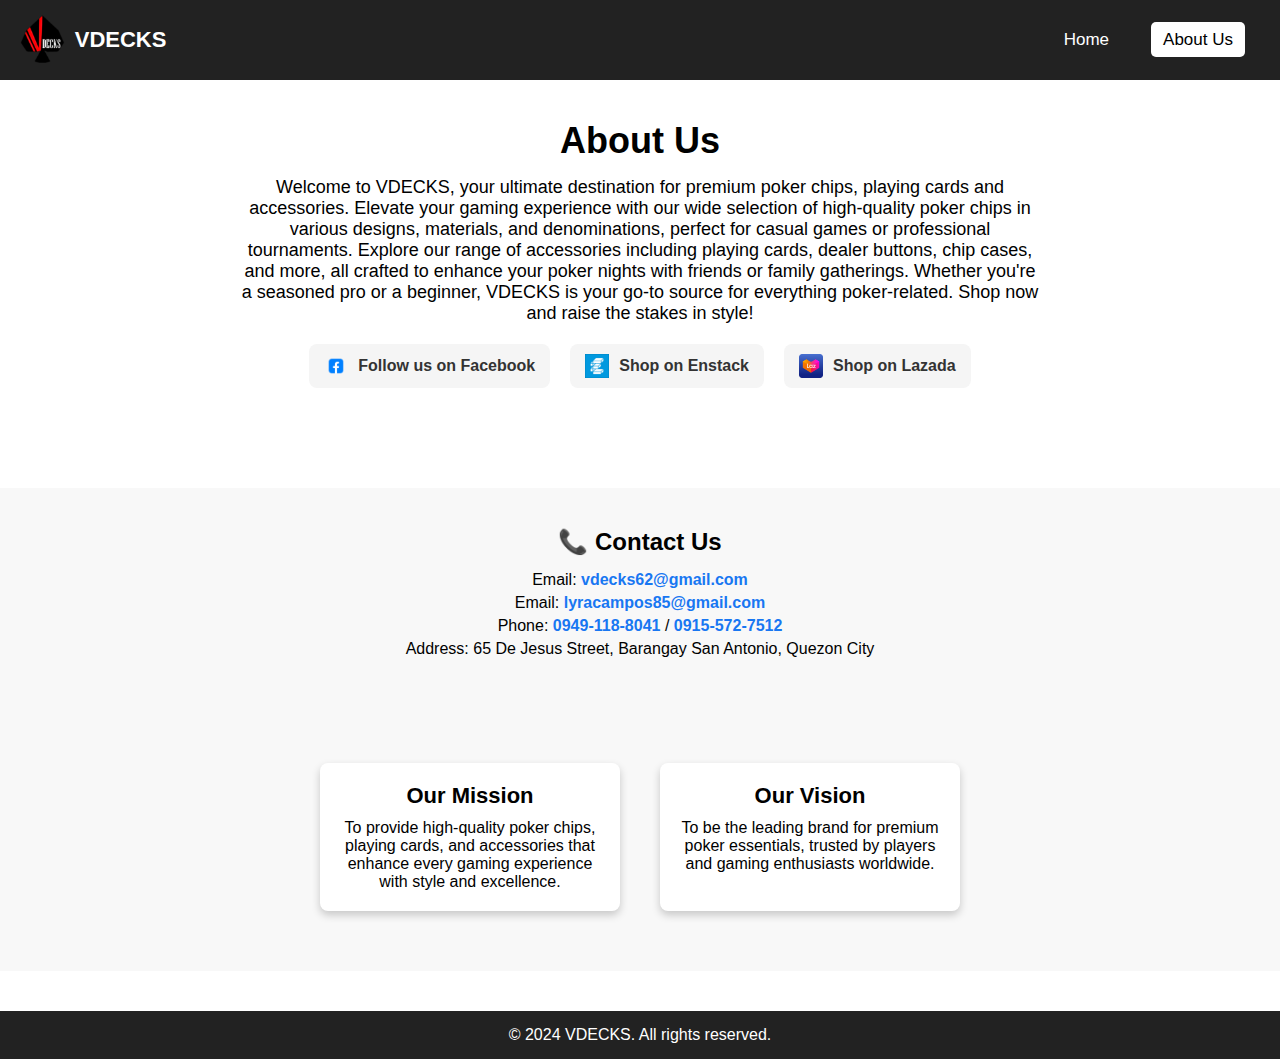
<file: about.html>
<!DOCTYPE html>
<html lang="en">
<head>
    <meta charset="UTF-8">
    <meta name="viewport" content="width=device-width, initial-scale=1.0">
    <title>About Us</title>
    <link rel="stylesheet" href="about.css">
</head>
<body>

    <!-- ========== HEADER ========== -->
    <header>
    <div class="header-container">
        <!-- Logo Section -->
        <div class="logo">
            <img src="logo 1.PNG" alt="Company Logo">
            <span>VDECKS</span>

            <!-- 🔒 Hidden Admin Login -->
            <a href="admin-login.html" class="admin-login" id="admin-login">Admin</a>
        </div>

        <!-- Navigation -->
        <nav>
            <ul>
                <li><a href="index.html">Home</a></li>
                <li><a href="about.html" class="active">About Us</a></li>
            </ul>
        </nav>
    </div>
</header>


    <!-- ========== ABOUT US SECTION ========== -->
    <section class="about-section">
        <div class="about-container">
            <h1>About Us</h1>
            <p>Welcome to VDECKS, your ultimate destination for premium poker chips, playing cards and accessories. Elevate your gaming experience with our wide selection of high-quality poker chips in various designs, materials, and denominations, perfect for casual games or professional tournaments. Explore our range of accessories including playing cards, dealer buttons, chip cases, and more, all crafted to enhance your poker nights with friends or family gatherings. Whether you're a seasoned pro or a beginner, VDECKS is your go-to source for everything poker-related. Shop now and raise the stakes in style!</p>

            <!-- Social Media & Enstack Links -->
            <div class="social-links">
                <!-- Facebook Link -->
                <a href="https://www.facebook.com/thevdecks" target="_blank" class="social-button">
                    <img src="facebook-logo-facebook-icon-transparent-free-png.webp" alt="Facebook Logo">
                    Follow us on Facebook
                </a>

                <!-- Enstack Link -->
                <a href="https://enstack.ph/vdecks" target="_blank" class="social-button">
                    <img src="Screenshot 2025-03-24 003951.png" alt="Enstack Logo">
                    Shop on Enstack
                </a>
             <a href="https://www.lazada.com.ph/vdecks/?q=All-Products&from=wangpu&langFlag=en&pageTypeId=2" target="_blank" class="social-button">
                    <img src="1701498708lazada-png-logo.png" alt="Lazada Logo">
                    Shop on Lazada
                </a>
            </div>
        </div>
    </section>

	
	    <!-- ========== CONTACT INFORMATION ========== -->
    <section class="contact-info">
        <h2>📞 Contact Us</h2>
        <p>Email: <a href="mailto:vdecks62@gmail.com">vdecks62@gmail.com</a></p>
        <p>Email: <a href="mailto:lyracampos85@gmail.com">lyracampos85@gmail.com</a></p>
        <p>Phone: <a href="tel:09491188041">0949-118-8041</a> / <a href="tel:09155727512">0915-572-7512</a></p>
        <p>Address: 65 De Jesus Street, Barangay San Antonio, Quezon City</p>
    </section>
    <!-- ========== MISSION & VISION ========== -->
    <section class="mission-vision">
        <div class="container">
            <div class="box">
                <h2>Our Mission</h2>
                <p>To provide high-quality poker chips, playing cards, and accessories that enhance every gaming experience with style and excellence.</p>
            </div>
            <div class="box">
                <h2>Our Vision</h2>
                <p>To be the leading brand for premium poker essentials, trusted by players and gaming enthusiasts worldwide.</p>
            </div>
        </div>
    </section>

   <!-- ========== FOOTER ========== -->
    <footer>
        <p>&copy; 2024 VDECKS. All rights reserved.</p>
    </footer>

 <script>
    document.getElementById("admin-login").style.display = "none";

    let typedKeys = "";
    document.addEventListener("keydown", function(event) {
        typedKeys += event.key;
        if (typedKeys.length > 10) {
            typedKeys = typedKeys.slice(-10);
        }

        if (typedKeys.includes("admin1019")) {
            document.getElementById("admin-login").style.display = "inline";
        }
    });
</script>


</body>
</html>
</file>
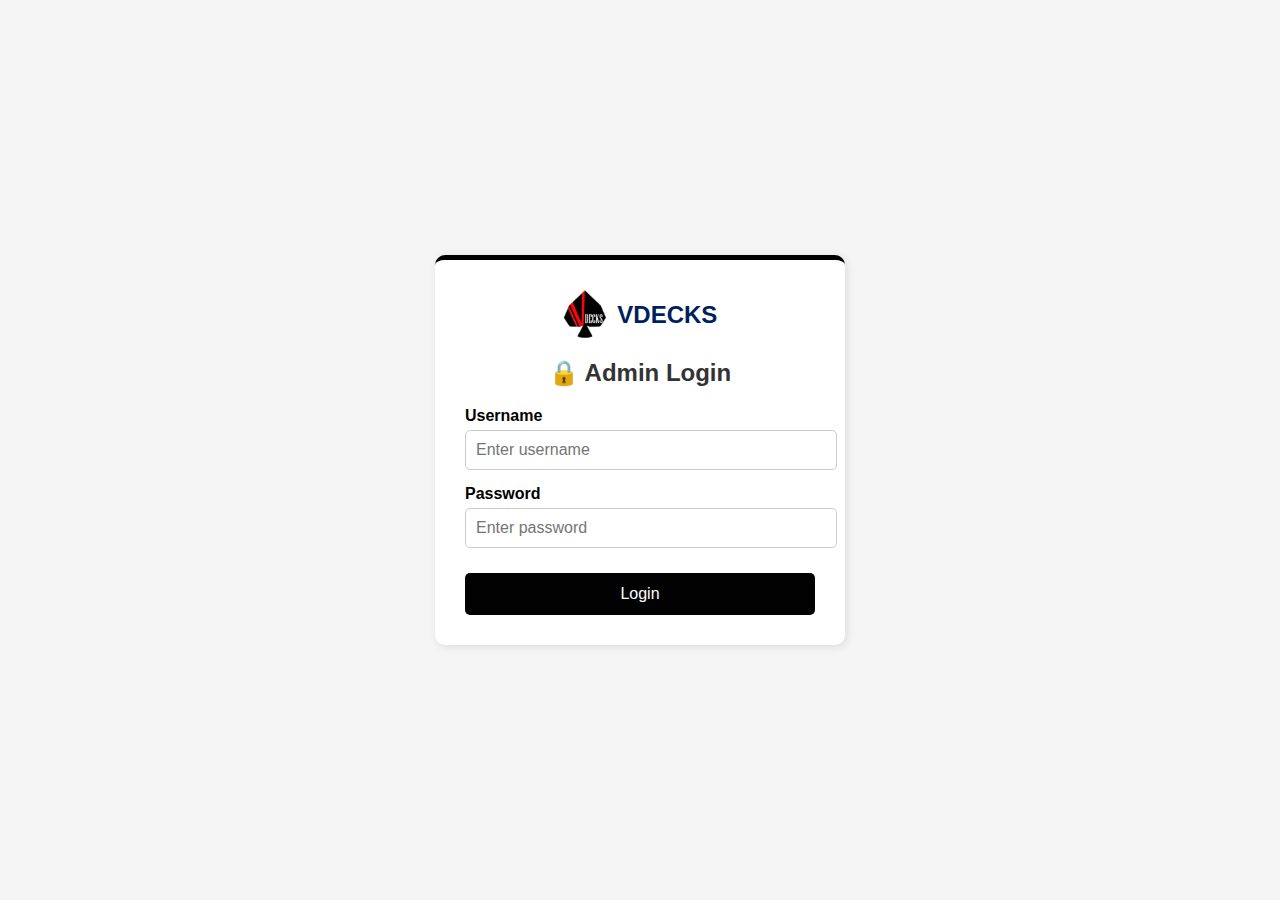
<file: admin-login.html>
<!DOCTYPE html>
<html lang="en">
<head>
    <meta charset="UTF-8">
    <meta name="viewport" content="width=device-width, initial-scale=1.0">
    <title>Admin Login</title>
    <link rel="stylesheet" href="admin-login.css">
</head>
<body>

    <div class="admin-login-container">
        <!-- ✅ Added Logo -->
        <div class="logo-container">
            <img src= "logo 1.PNG" alt="VDECK Logo" class="logo-img">
            <span class="logo-text">VDECKS</span>
        </div>

        <h2>🔒 Admin Login</h2>
        <form id="login-form">
            <div class="input-group">
                <label for="userid">Username</label>
                <input type="text" id="userid" placeholder="Enter username" required>
            </div>

            <div class="input-group">
                <label for="password">Password</label>
                <input type="password" id="password" placeholder="Enter password" required>
            </div>

            <button type="submit" class="login-btn">Login</button>
        </form>

        <p class="error-message" id="error-message">❌ Invalid username or password</p>
    </div>

    <script src="admin-auth.js"></script>
</body>
</html>
</file>
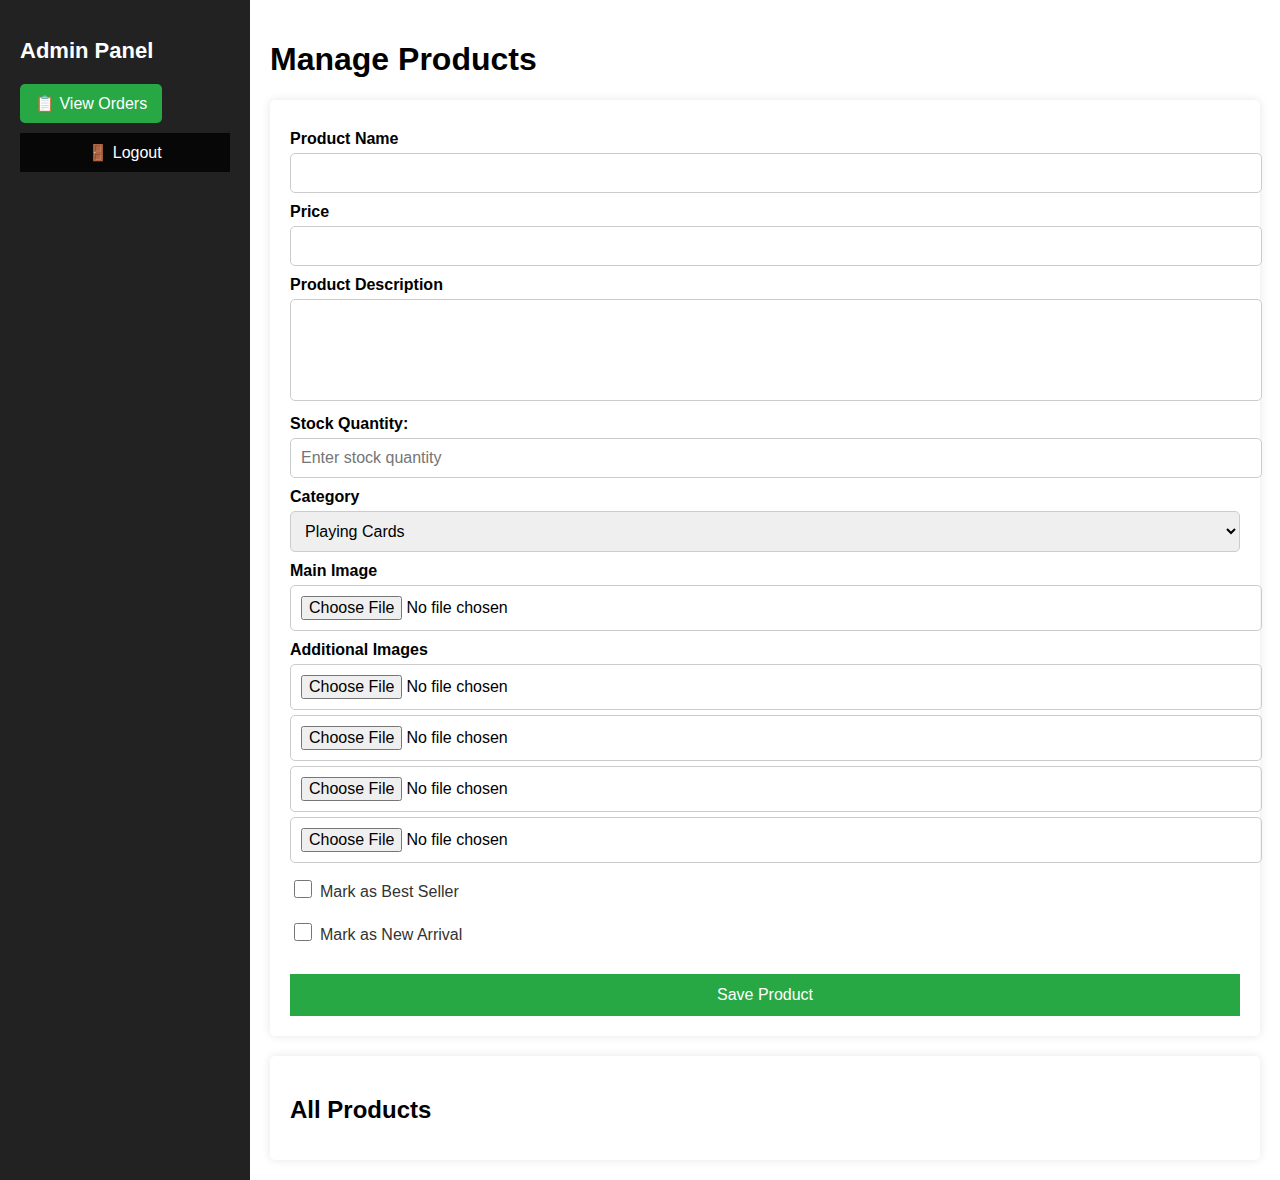
<file: admin.html>
<!DOCTYPE html>
<html lang="en">
<head>
    <meta charset="UTF-8">
    <meta name="viewport" content="width=device-width, initial-scale=1.0">
    <title>Admin Panel</title>
    <link rel="stylesheet" href="admin-style.css">
</head>
<body>

    <div class="admin-container">
        <!-- ✅ Sidebar -->
        <aside class="sidebar">
            <h2>Admin Panel</h2>
            
            <!-- 📋 View Orders Button -->
            <button onclick="location.href='view-order.html'" class="view-orders-btn">
                📋 View Orders
            </button>

            <!-- 🚪 Logout Button -->
            <button id="logout-btn">🚪 Logout</button>
        </aside>

        <!-- ✅ Main Content -->
        <main class="admin-content">
            <h1>Manage Products</h1>

            <!-- ✅ Product Form -->
            <div class="form-container">
                <form id="product-form">
                    <input type="hidden" id="product-id">
                    
                    <label>Product Name</label>
                    <input type="text" id="product-name" required>
                    
                    <label>Price</label>
                    <input type="number" id="product-price" required>

                    <label>Product Description</label>
                    <textarea id="product-description" required></textarea>
                    
                    <label for="product-stock">Stock Quantity:</label>
                    <input type="number" id="product-stock" name="stock" placeholder="Enter stock quantity" required>

                    <label>Category</label>
                    <select id="product-category" required>
                        <option value="playing-cards">Playing Cards</option>
                        <option value="poker-chips">Poker Chips</option>
                        <option value="accessories">Accessories</option>
                    </select>

                    <label>Main Image</label>
                    <input type="file" id="product-image" accept="image/*" required>
                    
                    <label>Additional Images</label>
                    <div class="image-upload-container">
                        <input type="file" class="additional-image" accept="image/*">
                        <input type="file" class="additional-image" accept="image/*">
                        <input type="file" class="additional-image" accept="image/*">
                        <input type="file" class="additional-image" accept="image/*">
                    </div>
                    
<div class="checkbox-container">
    <input type="checkbox" id="best-seller" name="best-seller">
    <label for="best-seller">Mark as Best Seller</label>
</div>

<div class="checkbox-container">
    <input type="checkbox" id="new-arrival" name="new-arrival">
    <label for="new-arrival">Mark as New Arrival</label>
</div>


                    <button type="submit" class="btn-save">Save Product</button>
                </form>
            </div>

            <!-- ✅ Product List -->
            <div class="product-list">
                <h2>All Products</h2>
                <ul id="product-list"></ul>
            </div>
        </main>
    </div>

    <script src="admin.js"></script>
</body>
</html>
</file>
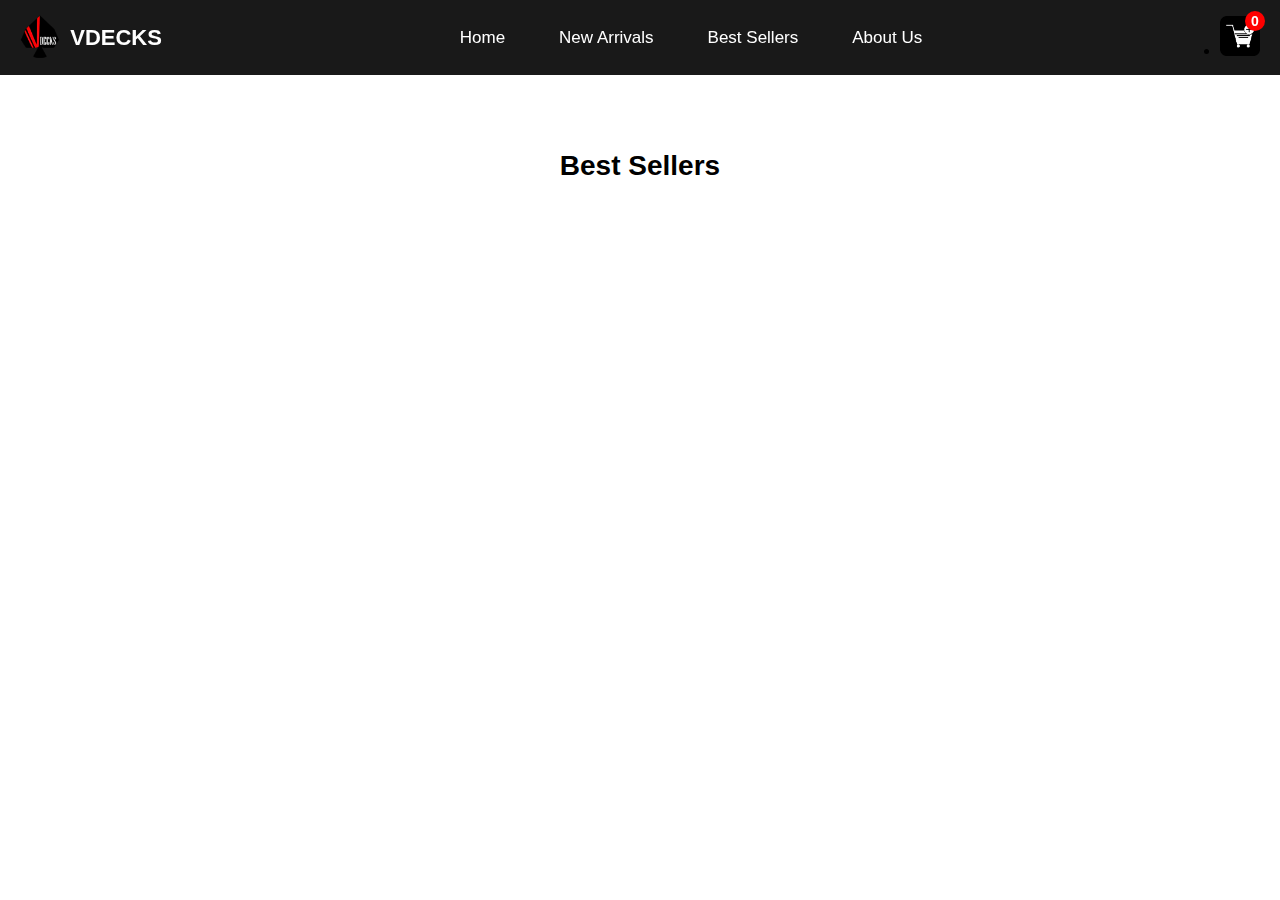
<file: bestsellers.html>
<!DOCTYPE html>
<html lang="en">
<head>
    <meta charset="UTF-8">
    <meta name="viewport" content="width=device-width, initial-scale=1.0">
    <title>Best Sellers - VDECKS</title>
   <link rel="stylesheet" href="bestsellers.css">

</head>
<body>

    <!-- Navigation -->
    <header class="navbar">
        <div class="logo">
            <img src="logo 1.PNG" alt="VDECKS Logo">
            <span>VDECKS</span>
        </div>
        <nav>
            <ul>
                <li><a href="index.html">Home</a></li>
               <li class="nav-item">
    			<a href="new-arrivals.html" class="nav-link best-sellers-link">New Arrivals</a>
				</li>
                <li class="nav-item">
                    <a href="bestsellers.html" class="nav-link best-sellers-link active">Best Sellers</a>
                </li>
                
                <li><a href="about.html">About Us</a></li>

            </ul>
        </nav>

        <li class="nav-item cart-dropdown">
            <a href="#" id="cart-icon">
                <div class="cart-icon-container">
                    <img src="—Pngtree—vector add to cart vector_4142729.png" alt="Cart" class="cart-icon">
                    <span id="cart-count" class="cart-counter">0</span>
                </div>
            </a>
            <div id="cart-dropdown" class="cart-dropdown-content">
                <h2>🛒 Your Cart</h2>
                <ul id="cart-items"></ul>
                <p><strong>Total: ₱<span id="cart-total">0</span></strong></p>
                <button id="checkout-button">Checkout</button>
            </div>
        </li>
    </header>

    <!-- BEST SELLERS PRODUCTS SECTION -->
    <section id="products">
        <h2>Best Sellers</h2>
        <div class="category-container">
            <div class="slider-container">
                <div class="slider-wrapper" id="best-sellers">
                    <!-- Best Seller Products will be added here -->
                </div>
            </div>
        </div>
    </section>

    <script src="bestsellers.js"></script>


</body>
</html>
</file>
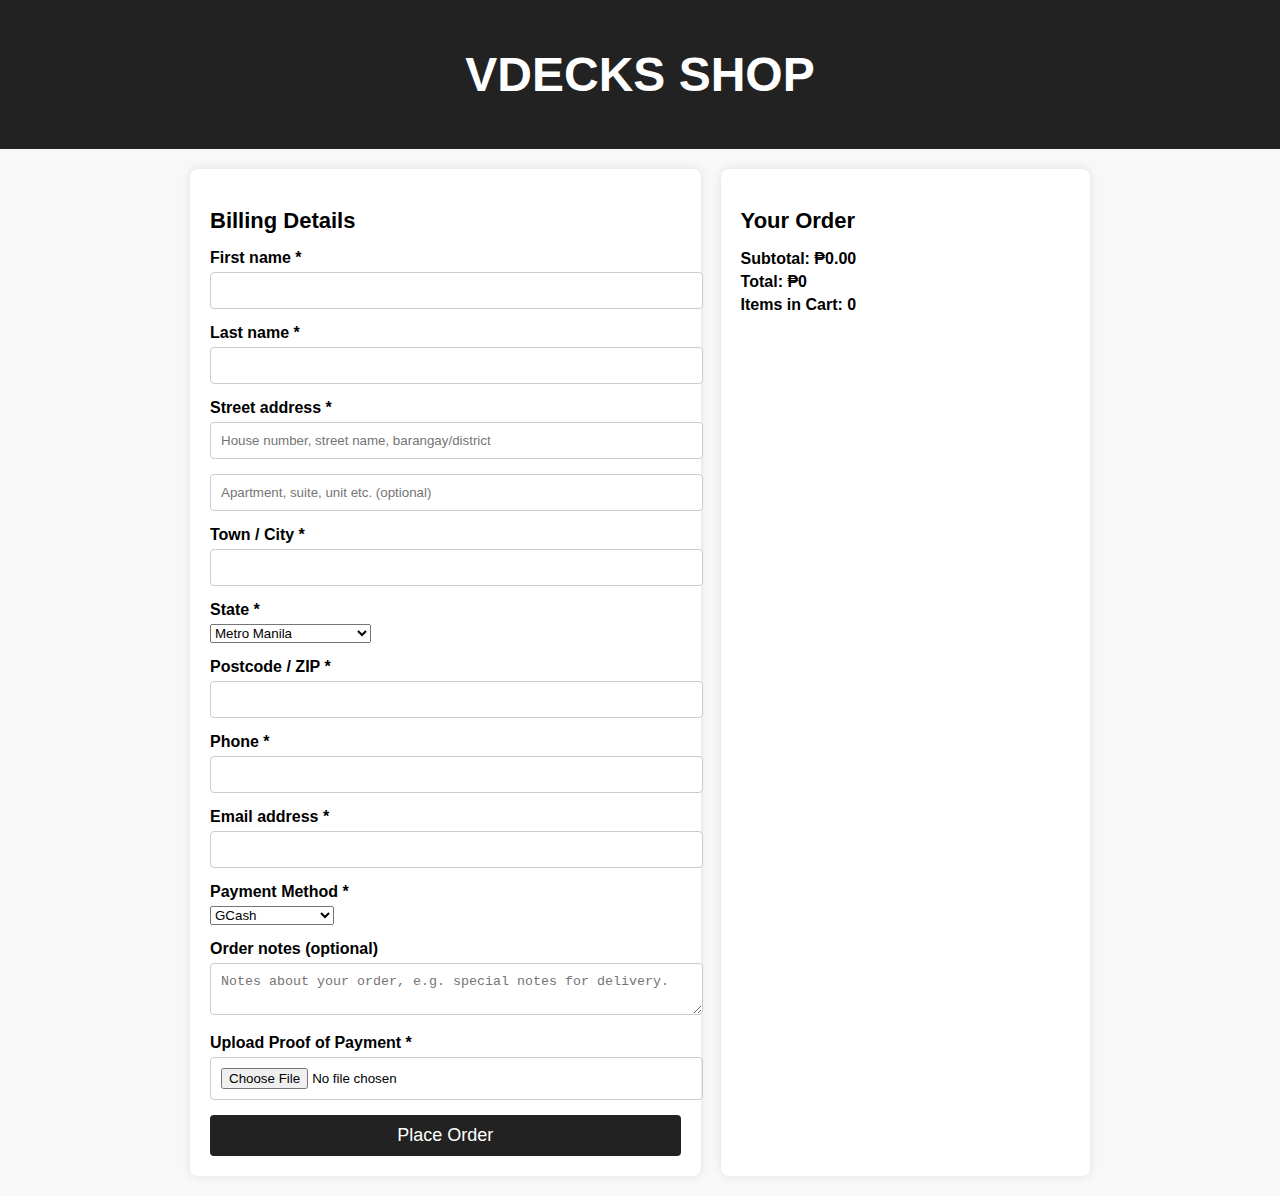
<file: checkout.html>
<!DOCTYPE html>
<html lang="en">
<head>
    <meta charset="UTF-8">
    <meta name="viewport" content="width=device-width, initial-scale=1.0">
    <title>Checkout | Cards District</title>
    <link rel="stylesheet" href="checkout.css"> <!-- Link to CSS -->
</head>
<body>
    <header>
        <h1 class="logo">VDECKS SHOP</h1>
    </header>

    <div class="checkout-container">
        <!-- Billing Details -->
        <div class="billing-details">
            <h2>Billing Details</h2>
            <form id="order-form" enctype="multipart/form-data">
                <div class="form-group">
                    <label for="firstname">First name *</label>
                    <input type="text" id="firstname" name="firstname" required>
                </div>

                <div class="form-group">
                    <label for="lastname">Last name *</label>
                    <input type="text" id="lastname" name="lastname" required>
                </div>

                <div class="form-group">
                    <label for="address">Street address *</label>
                    <input type="text" id="address" name="address" placeholder="House number, street name, barangay/district" required>
                </div>

                <div class="form-group">
                    <input type="text" id="apartment" name="apartment" placeholder="Apartment, suite, unit etc. (optional)">
                </div>

                <div class="form-group">
                    <label for="city">Town / City *</label>
                    <input type="text" id="city" name="city" required>
                </div>

                <div class="form-group">
                    <label for="state">State *</label>
                    <select id="state" name="state" required>
                         <option value="">Select a province</option>
        <option value="Abra">Abra</option>
        <option value="Agusan del Norte">Agusan del Norte</option>
        <option value="Agusan del Sur">Agusan del Sur</option>
        <option value="Aklan">Aklan</option>
        <option value="Albay">Albay</option>
        <option value="Antique">Antique</option>
        <option value="Apayao">Apayao</option>
        <option value="Aurora">Aurora</option>
        <option value="Basilan">Basilan</option>
        <option value="Bataan">Bataan</option>
        <option value="Batanes">Batanes</option>
        <option value="Batangas">Batangas</option>
        <option value="Benguet">Benguet</option>
        <option value="Biliran">Biliran</option>
        <option value="Bohol">Bohol</option>
        <option value="Bukidnon">Bukidnon</option>
        <option value="Bulacan">Bulacan</option>
        <option value="Cagayan">Cagayan</option>
        <option value="Camarines Norte">Camarines Norte</option>
        <option value="Camarines Sur">Camarines Sur</option>
        <option value="Camiguin">Camiguin</option>
        <option value="Capiz">Capiz</option>
        <option value="Catanduanes">Catanduanes</option>
        <option value="Cavite">Cavite</option>
        <option value="Cebu">Cebu</option>
        <option value="Cotabato">Cotabato</option>
        <option value="Davao de Oro">Davao de Oro</option>
        <option value="Davao del Norte">Davao del Norte</option>
        <option value="Davao del Sur">Davao del Sur</option>
        <option value="Davao Occidental">Davao Occidental</option>
        <option value="Davao Oriental">Davao Oriental</option>
        <option value="Dinagat Islands">Dinagat Islands</option>
        <option value="Eastern Samar">Eastern Samar</option>
        <option value="Guimaras">Guimaras</option>
        <option value="Ifugao">Ifugao</option>
        <option value="Ilocos Norte">Ilocos Norte</option>
        <option value="Ilocos Sur">Ilocos Sur</option>
        <option value="Iloilo">Iloilo</option>
        <option value="Isabela">Isabela</option>
        <option value="Kalinga">Kalinga</option>
        <option value="La Union">La Union</option>
        <option value="Laguna">Laguna</option>
        <option value="Lanao del Norte">Lanao del Norte</option>
        <option value="Lanao del Sur">Lanao del Sur</option>
        <option value="Leyte">Leyte</option>
        <option value="Maguindanao del Norte">Maguindanao del Norte</option>
        <option value="Maguindanao del Sur">Maguindanao del Sur</option>
        <option value="Marinduque">Marinduque</option>
        <option value="Masbate">Masbate</option>
        <option value="Metro Manila" selected>Metro Manila</option>
        <option value="Misamis Occidental">Misamis Occidental</option>
        <option value="Misamis Oriental">Misamis Oriental</option>
        <option value="Mountain Province">Mountain Province</option>
        <option value="Negros Occidental">Negros Occidental</option>
        <option value="Negros Oriental">Negros Oriental</option>
        <option value="Northern Samar">Northern Samar</option>
        <option value="Nueva Ecija">Nueva Ecija</option>
        <option value="Nueva Vizcaya">Nueva Vizcaya</option>
        <option value="Occidental Mindoro">Occidental Mindoro</option>
        <option value="Oriental Mindoro">Oriental Mindoro</option>
        <option value="Palawan">Palawan</option>
        <option value="Pampanga">Pampanga</option>
        <option value="Pangasinan">Pangasinan</option>
        <option value="Quezon">Quezon</option>
        <option value="Quirino">Quirino</option>
        <option value="Rizal">Rizal</option>
        <option value="Romblon">Romblon</option>
        <option value="Samar">Samar</option>
        <option value="Sarangani">Sarangani</option>
        <option value="Siquijor">Siquijor</option>
        <option value="Sorsogon">Sorsogon</option>
        <option value="South Cotabato">South Cotabato</option>
        <option value="Southern Leyte">Southern Leyte</option>
        <option value="Sultan Kudarat">Sultan Kudarat</option>
        <option value="Sulu">Sulu</option>
        <option value="Surigao del Norte">Surigao del Norte</option>
        <option value="Surigao del Sur">Surigao del Sur</option>
        <option value="Tarlac">Tarlac</option>
        <option value="Tawi-Tawi">Tawi-Tawi</option>
        <option value="Zambales">Zambales</option>
        <option value="Zamboanga del Norte">Zamboanga del Norte</option>
        <option value="Zamboanga del Sur">Zamboanga del Sur</option>
        <option value="Zamboanga Sibugay">Zamboanga Sibugay</option>
                    </select>
                </div>

                <div class="form-group">
                    <label for="postcode">Postcode / ZIP *</label>
                    <input type="text" id="postcode" name="postcode" required>
                </div>

                <div class="form-group">
                    <label for="phone">Phone *</label>
                    <input type="text" id="phone" name="phone" required>
                </div>

                <div class="form-group">
                    <label for="email">Email address *</label>
                    <input type="email" id="email" name="email" required>
                </div>

                <!-- Payment Method Dropdown (Added Below Email Address) -->
                <div class="form-group">
                    <label for="payment-method">Payment Method *</label>
                    <select id="payment-method" name="payment-method" required>
                        <option value="gcash">GCash</option>
                        <option value="cod">Cash on Delivery</option>
                    </select>
                </div>

               <div class="form-group">
    <label for="order-notes">Order notes (optional)</label>
    <textarea id="order-notes" name="orderNotes" placeholder="Notes about your order, e.g. special notes for delivery."></textarea>
</div>

<!-- Proof of Payment Upload -->
<div class="form-group">
    <label for="payment-proof">Upload Proof of Payment *</label>
    <input type="file" id="payment-proof" name="paymentProof" accept="image/*" required>
</div>


                <button id="submit-order" type="submit">Place Order</button>
            </form>
        </div>

             <!-- Your Order Section -->
        <div class="order-summary">
			
            <h2>Your Order</h2>
            
            <!-- Cart Items List -->
            <ul id="cart-items"></ul>
            
            <!-- Cart Total -->
            <p><strong>Subtotal: ₱<span id="cart-total">0</span></strong></p>    
            <p><strong>Total: ₱<span id="order-total">0</span></strong></p>
			<p><strong>Items in Cart: <span id="cart-count">0</span></strong></p>

            <!-- Selected Products (Hidden Textarea for Backend Use) -->
            <textarea id="selected-product" name="items" hidden></textarea>
        </div>

    </div>

    <script src="checkout.js"></script> <!-- Link to JavaScript -->
</body>
</html>
</file>
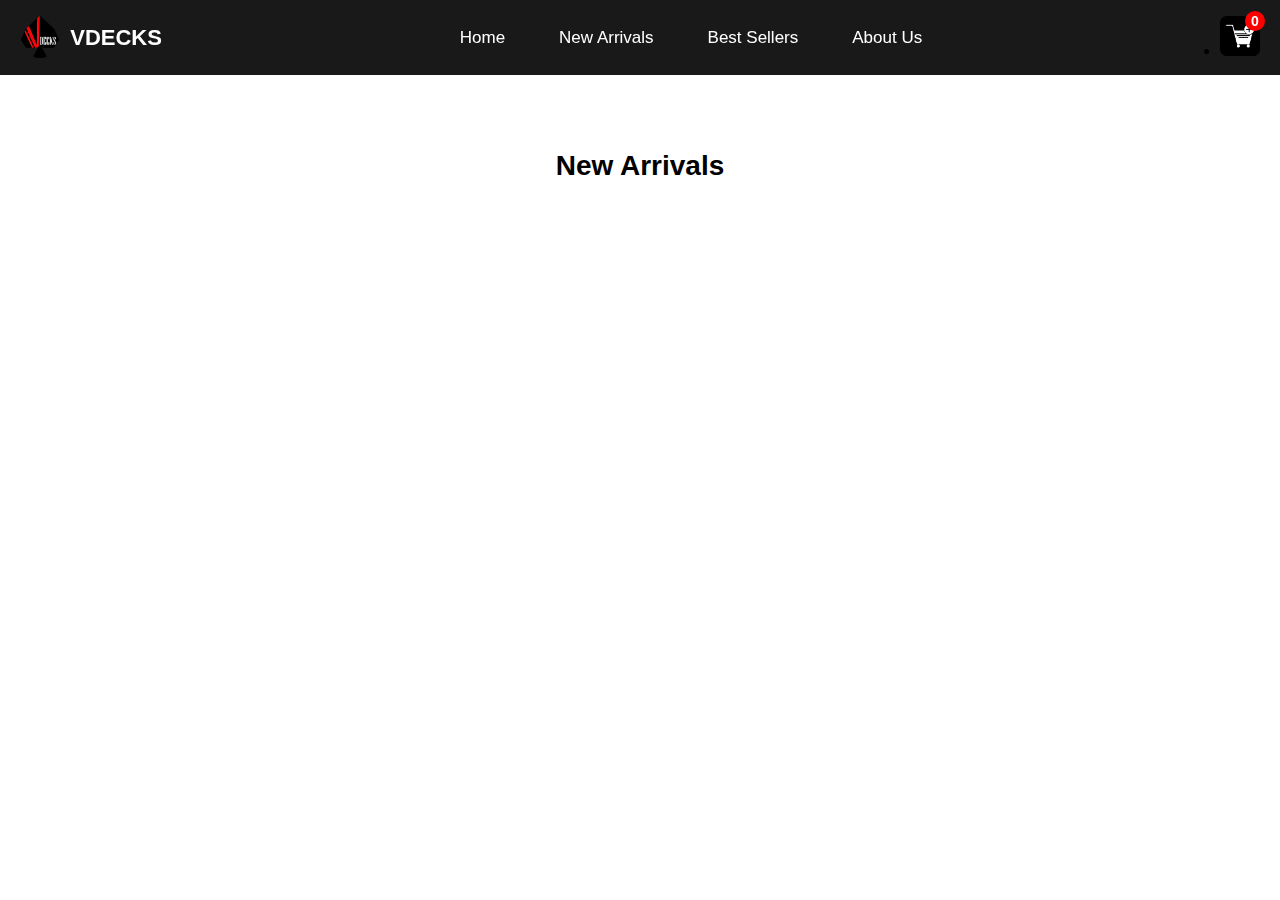
<file: new-arrivals.html>
<!DOCTYPE html>
<html lang="en">
<head>
    <meta charset="UTF-8">
    <meta name="viewport" content="width=device-width, initial-scale=1.0">
    <title>New Arrivals - VDECKS</title>
    <link rel="stylesheet" href="new-arrivals.css">
</head>
<body>

<!-- Navigation -->
    <header class="navbar">
        <div class="logo">
            <img src="logo 1.PNG" alt="VDECKS Logo">
            <span>VDECKS</span>
        </div>
        <nav>
            <ul>
                <li><a href="index.html">Home</a></li>
                <li><a href="#">New Arrivals</a></li> 
                <li class="nav-item">
                    <a href="bestsellers.html" class="nav-link best-sellers-link active">Best Sellers</a>
                </li>
                
                <li><a href="about.html">About Us</a></li>

            </ul>
        </nav>

         <li class="nav-item cart-dropdown">
            <a href="#" id="cart-icon">
                <div class="cart-icon-container">
                    <img src="—Pngtree—vector add to cart vector_4142729.png" alt="Cart" class="cart-icon">
                    <span id="cart-count" class="cart-counter">0</span>
                </div>
            </a>
            <div id="cart-dropdown" class="cart-dropdown-content">
                <h2>🛒 Your Cart</h2>
                <ul id="cart-items"></ul>
                <p><strong>Total: ₱<span id="cart-total">0</span></strong></p>
                <button id="checkout-button">Checkout</button>
            </div>
        </li>
    </header>

    <!-- ✅ New Arrivals Section -->
    <section id="products">
        <h2>New Arrivals</h2>
        <div class="category-container">
            <div class="slider-container">
                <div class="slider-wrapper" id="new-arrivals-container">
                    <!-- New Arrivals will be dynamically added here -->
                </div>
            </div>
        </div>
    </section>

    <script src="new-arrivals.js"></script>

</body>
</html>
</file>
<file: admin-login.css>
/* ✅ General Styling */
body {
    font-family: Arial, sans-serif;
    background-color: #f5f5f5;
    margin: 0;
    padding: 0;
    display: flex;
    justify-content: center;
    align-items: center;
    height: 100vh;
}

/* ✅ Admin Login Container */
.admin-login-container {
    background: white;
    padding: 30px;
    width: 350px;
    border-radius: 10px;
    box-shadow: 2px 2px 10px rgba(0, 0, 0, 0.1);
    text-align: center;
    border-top: 5px solid #020202; /* Matches your main red theme */
}

/* ✅ Logo Styling (Same as Navbar) */
.logo-container {
    display: flex;
    justify-content: center;
    align-items: center;
    margin-bottom: 15px;
}

.logo-img {
    height: 50px;
    margin-right: 10px;
}

.logo-text {
    font-size: 24px;
    color: #001f60;
    font-weight: bold;
}

/* ✅ Login Title */
.admin-login-container h2 {
    margin-bottom: 20px;
    color: #333;
    font-size: 24px;
}

/* ✅ Input Fields */
.input-group {
    text-align: left;
    margin-bottom: 15px;
}

.input-group label {
    display: block;
    font-weight: bold;
    margin-bottom: 5px;
}

.input-group input {
    width: 100%;
    padding: 10px;
    border: 1px solid #ccc;
    border-radius: 5px;
    font-size: 16px;
    transition: border 0.3s ease-in-out;
}

.input-group input:focus {
    border-color: #A91D3A;
    box-shadow: 0 0 5px rgba(169, 29, 58, 0.5);
    outline: none;
}

/* ✅ Login Button */
.login-btn {
    width: 100%;
    padding: 12px;
    margin-top: 10px;
    background: #020202; /* Matches your theme */
    border: none;
    color: white;
    font-size: 16px;
    cursor: pointer;
    border-radius: 5px;
    transition: background 0.3s;
}

.login-btn:hover {
    background: #001f60; /* Darker red on hover */
}

/* ✅ Error Message */
.error-message {
    color: red;
    font-size: 14px;
    margin-top: 15px;
    display: none; /* Hidden by default */
}

/* ✅ Responsive Design */
@media (max-width: 400px) {
    .admin-login-container {
        width: 90%;
        padding: 20px;
    }
}
</file>
<file: admin-style.css>
/* ✅ General Styling */
body {
    font-family: Arial, sans-serif;
    margin: 0;
    padding: 0;
    background-color: #f4f4f4;
}

/* ✅ Admin Container (Grid Layout) */
.admin-container {
    display: grid;
    grid-template-columns: 250px auto;
    min-height: 100vh;
}

/* ✅ Sidebar */
.sidebar {
    background: #222;
    color: white;
    padding: 20px;
    text-align: center;
}

.sidebar h2 {
    font-size: 22px;
    margin-bottom: 20px;
}

#logout-btn {
    background: #070707;
    color: white;
    border: none;
    padding: 10px;
    width: 100%;
    cursor: pointer;
    font-size: 16px;
}

#logout-btn:hover {
    background: #c9302c;
}

/* ✅ Admin Content */
.admin-content {
    padding: 20px;
    background: white;
}

/* ✅ Form Styling */
.form-container {
    background: #fff;
    padding: 20px;
    border-radius: 5px;
    box-shadow: 0px 0px 10px rgba(0, 0, 0, 0.1);
    margin-bottom: 20px;
}

.form-container h2 {
    margin-bottom: 15px;
    font-size: 20px;
    color: #333;
}

.form-container label {
    display: block;
    font-weight: bold;
    margin: 10px 0 5px;
}

.form-container input,
.form-container select,
.form-container textarea {
    width: 100%;
    padding: 10px;
    border: 1px solid #ccc;
    border-radius: 5px;
    font-size: 16px;
}

textarea {
    height: 80px;
    resize: none;
}

.image-upload-container {
    display: flex;
    flex-wrap: wrap;
    gap: 5px;
}

.image-upload-container input {
    flex: 1;
}

/* ✅ Save Button */
.btn-save {
    background: #28a745;
    color: white;
    border: none;
    padding: 12px;
    margin-top: 15px;
    width: 100%;
    cursor: pointer;
    font-size: 16px;
}

.btn-save:hover {
    background: #218838;
}

/* ✅ Product List */
.product-list {
    background: white;
    padding: 20px;
    border-radius: 5px;
    box-shadow: 0px 0px 10px rgba(0, 0, 0, 0.1);
}

.product-list h2 {
    margin-bottom: 10px;
}

#product-list {
    list-style: none;
    padding: 0;
}

/* ✅ Individual Product Item */
#product-list li {
    display: flex;
    align-items: center;
    background: #fff;
    margin-bottom: 10px;
    padding: 10px;
    border-radius: 5px;
    box-shadow: 0px 0px 5px rgba(0, 0, 0, 0.1);
}

#product-list img {
    width: 70px;
    height: 70px;
    object-fit: cover;
    border-radius: 5px;
    margin-right: 15px;
}

#product-list div {
    flex-grow: 1;
}

#product-list button {
    border: none;
    padding: 8px 12px;
    margin-left: 10px;
    cursor: pointer;
    font-size: 14px;
}

/* ✅ Buttons */
.edit-btn {
    background: #007bff;
    color: white;
}

.delete-btn {
    background: #dc3545;
    color: white;
}

.edit-btn:hover {
    background: #0056b3;
}

.delete-btn:hover {
    background: #c82333;
}

@media (max-width: 768px) {
    .admin-container {
        display: block; /* ✅ Fix for unsupported Grid */
        width: 100%;
    }
}

    .sidebar {
        text-align: left;
    }

    .image-upload-container {
        flex-direction: column;
    }
.view-orders-btn {
    background-color: #28a745; /* Green button */
    color: white;
    padding: 10px 15px;
    border: none;
    border-radius: 5px;
    font-size: 16px;
    cursor: pointer;
    margin-bottom: 10px;
    transition: background 0.3s;
}

.view-orders-btn:hover {
    background-color: #218838; /* Darker green on hover */
}

.checkbox-container {
    display: flex;
    align-items: center;
    margin: 10px 0;
}

.checkbox-container input[type="checkbox"] {
    width: 18px;
    height: 18px;
    margin-right: 8px;
    cursor: pointer;
}

.checkbox-container label {
    font-size: 16px;
    color: #333;
    font-weight: 500;
    cursor: pointer;
}

/* Checked effect for better user feedback */
.checkbox-container input[type="checkbox"]:checked + label {
    font-weight: bold;
    color: #333; /* Darker orange when checked */
}
</file>
<file: checkout.css>
/* General styles */
body {
    font-family: Arial, sans-serif;
    background-color: #f8f8f8;
    margin: 0;
    padding: 0;
}

header {
    background-color: #222;
    color: white;
    text-align: center;
    padding: 15px 0;
    font-size: 24px;
}

.checkout-container {
    display: flex;
    max-width: 900px;
    margin: 20px auto;
    gap: 20px;
}

/* Billing Details */
.billing-details {
    flex: 1;
    background: white;
    padding: 20px;
    border-radius: 8px;
    box-shadow: 0 0 10px rgba(0, 0, 0, 0.1);
}

.billing-details h2 {
    font-size: 22px;
    margin-bottom: 15px;
}

.form-group {
    margin-bottom: 15px;
}

label {
    display: block;
    font-weight: bold;
    margin-bottom: 5px;
}

input, textarea {
    width: 100%;
    padding: 10px;
    border: 1px solid #ccc;
    border-radius: 4px;
}

input[readonly] {
    background-color: #eee;
}

/* Order Summary */
.order-summary {
    flex: 0.7;
    background: white;
    padding: 20px;
    border-radius: 8px;
    box-shadow: 0 0 10px rgba(0, 0, 0, 0.1);
}

.order-summary h2 {
    font-size: 22px;
    margin-bottom: 15px;
}

.order-summary p {
    font-size: 16px;
    margin: 5px 0;
}

#cart-items {
    list-style: none;
    padding: 0;
}

#cart-items li {
    border-bottom: 1px solid #ddd;
    padding: 10px 0;
}

.payment-options {
    margin-top: 15px;
}

.payment-options label {
    display: block;
    margin-bottom: 10px;
}

/* Submit Button */
#submit-order {
    display: block;
    width: 100%;
    padding: 10px;
    background-color: #222;
    color: white;
    font-size: 18px;
    border: none;
    cursor: pointer;
    border-radius: 4px;
}

#submit-order:hover {
    background-color: #444;
}
</file>
<file: about.css>
/* ========== RESET STYLES ========== */
* {
    margin: 0;
    padding: 0;
    box-sizing: border-box;
    font-family: Arial, sans-serif;
}

/* ========== HEADER ========== */
/* ========== HEADER STYLING ========== */
header {
    background: #222;
    color: white;
    padding: 15px 20px;
    width: 100%;
    position: fixed;
    top: 0;
    left: 0;
    z-index: 1000;
}

.header-container {
    display: flex;
    justify-content: space-between;
    align-items: center;
    max-width: 18900px;
    margin: 0 auto;
}

.logo {
    display: flex;
    align-items: center;
}

.logo img {
    height: 50px;
    margin-right: 10px;
}

nav ul {
    display: flex;
    list-style: none;
}

nav ul li {
    margin: 0 15px;
}

nav ul li a {
    color: white;
    text-decoration: none;
    font-size: 17px;
    padding: 8px 12px;
    transition: 0.3s;
}

nav ul li a:hover, nav ul li a.active {
    background: white;
    color: black;
    border-radius: 5px;
}

/* 🔒 Hidden Admin Login */
.admin-login {
    text-decoration: none;
    font-size: 14px;
    color: gray;
    margin-left: 10px;
    cursor: pointer;
    display: none; /* Hidden until revealed */
}

.admin-login:hover {
    color: red;
}


/* ========== ABOUT US SECTION ========== */
.about-section {
    background: #FFFFFF
    color: white;
    text-align: center;
    padding: 120px 20px 80px;
}

.about-container h1 {
    font-size: 36px;
    margin-bottom: 15px;
}

.about-container p {
    font-size: 18px;
    max-width: 800px;
    margin: 0 auto;
}

/* ========== MISSION & VISION SECTION ========== */
.mission-vision {
    background: #f8f8f8;
    padding: 60px 20px;
    text-align: center;
}

.container {
    display: flex;
    justify-content: center;
    gap: 40px;
    flex-wrap: wrap;
}

.box {
    background: white;
    padding: 20px;
    width: 300px;
    border-radius: 8px;
    box-shadow: 0px 4px 8px rgba(0, 0, 0, 0.2);
}

.box h2 {
    font-size: 22px;
    margin-bottom: 10px;
}

.box p {
    font-size: 16px;
}

/* ========== TEAM SECTION ========== */
.team {
    text-align: center;
    padding: 60px 20px;
}

.team h2 {
    font-size: 28px;
    margin-bottom: 30px;
}

.team-container {
    display: flex;
    justify-content: center;
    gap: 30px;
    flex-wrap: wrap;
}

.team-member {
    background: white;
    padding: 20px;
    border-radius: 8px;
    text-align: center;
    box-shadow: 0px 4px 8px rgba(0, 0, 0, 0.2);
    width: 250px;
}

.team-member img {
    width: 100px;
    height: 100px;
    border-radius: 50%;
    margin-bottom: 10px;
}

.team-member h3 {
    font-size: 18px;
}

.team-member p {
    font-size: 14px;
    color: gray;
}

/* ========== FOOTER ========== */
footer {
    background: #222;
    color: white;
    text-align: center;
    padding: 15px;
    margin-top: 40px;
}
/* ========== LOGO STYLING ========== */
.logo {
    display: flex;
    align-items: center;
    font-size: 22px;
    font-weight: bold;
    color: white;
}

.logo img {
    height: 50px; /* Adjust as needed */
    margin-right: 10px;
}
/* ========== SOCIAL LINKS (Facebook & Enstack) ========== */
/* ========== SOCIAL LINKS (Facebook, Enstack, Lazada) ========== */
.social-links {
    display: flex;
    justify-content: center;
    gap: 20px;
    margin-top: 20px;
    flex-wrap: wrap; /* Ensure responsiveness */
}

.social-button {
    display: flex;
    align-items: center;
    background: #f5f5f5;
    padding: 10px 15px;
    border-radius: 8px;
    text-decoration: none;
    color: #333;
    font-size: 16px;
    font-weight: bold;
    transition: background 0.3s, transform 0.2s;
}

.social-button img {
    width: 24px;
    height: 24px;
    margin-right: 10px;
}

.social-button:hover {
    background: #ddd;
    transform: scale(1.05);
}
/* ========== CONTACT INFO SECTION ========== */
.contact-info {
    text-align: center;
    background: #f8f8f8;
    padding: 40px 20px;
    margin-top: 20px;
}

.contact-info h2 {
    font-size: 24px;
    margin-bottom: 15px;
}

.contact-info p {
    font-size: 16px;
    margin: 5px 0;
}

.contact-info a {
    text-decoration: none;
    color: #1877F2; /* Blue for links */
    font-weight: bold;
}

.contact-info a:hover {
    text-decoration: underline;
}
</file>
<file: bestsellers.css>
/* ========== RESET STYLES ========== */
* {
    margin: 0;
    padding: 0;
    box-sizing: border-box;
    font-family: Arial, sans-serif;
}

/* ========== HEADER (Navbar) ========== */
header {
    display: flex;
    justify-content: space-between;
    align-items: center;
    padding: 15px 20px;
    background: rgba(0, 0, 0, 0.9); /* Darker for better visibility */
    position: fixed;
    width: 100%;
    top: 0;
    left: 0;
    z-index: 1000; /* Keep navbar above everything */
}

/* Logo */
.logo {
    display: flex;
    align-items: center;
    color: white;
    font-size: 22px;
    font-weight: bold;
}

.logo img {
    height: 45px; /* Slightly larger */
    margin-right: 10px;
}

/* Navigation */
nav ul {
    display: flex;
    list-style: none;
}

nav ul li {
    margin: 0 15px;
}

nav ul li a {
    color: white;
    text-decoration: none;
    font-size: 17px;
    padding: 8px 12px;
    transition: 0.3s;
}

nav ul li a:hover {
    background: white;
    color: black;
    border-radius: 5px;
}




/* ========== PRODUCTS SECTION ========== */
#products {
    width: 100%;
    max-width: 1200px;
    margin: 50px auto;
    padding: 100px 20px 20px; /* Increased padding on top */
    color: black;
    text-align: center;
}

#products h2 {
    font-size: 28px;
    margin-bottom: 20px;
}

.category-container {
    margin-bottom: 40px;
}

.category-container h3 {
    font-size: 15px;
    margin-bottom: 15px;
    text-align: left;
    padding-left: 27px;
}

/* Product Grid */
.slider-wrapper {
    display: flex;
    flex-wrap: wrap;
    justify-content: center;
    gap: 20px;
}

/* Updated Product Card Styles */
.product-card {
    background: white;
    border: 1px solid #ccc;
    border-radius: 5px;
    padding: 10px;
    width: 200px;
    text-align: center;
    cursor: pointer;
    transition: transform 0.3s ease;
}

.product-card:hover {
    transform: scale(1.05);
}

/* ðŸ› ï¸ Fix Product Images - Ensure Proper Size */
/* ðŸ› ï¸ Fix Product Image Size */
.product-card img {
    width: 120px;        /* Fixed width */
    height: 160px;       /* Fixed height for uniformity */
    object-fit: cover;   /* Ensures proper cropping */
    border-radius: 5px;  /* Soft edges for better design */
    display: block;      /* Removes extra spacing */
    margin: 0 auto;      /* Centers the image */
}


/* Product Text */
.product-card p {
    margin-top: 10px;
    font-size: 16px;
}

.product-price {
    font-size: 15px;
    font-weight: bold;
    color: red;
}


/* ========== RESPONSIVE DESIGN ========== */
@media (max-width: 900px) {
    /* Navbar */
    nav ul {
        flex-direction: column;
        position: absolute;
        background: black;
        top: 60px;
        right: 0;
        width: 200px;
        text-align: right;
        padding: 15px;
        display: none;
    }

    nav ul li {
        margin: 10px 0;
    }

    .logo img {
        height: 40px;
    }

    /* Hero Content */
    .hero-content h1 {
        font-size: 32px;
    }

    .hero-content p {
        font-size: 16px;
    }

    /* Features & Products */
    .why-choose-us, .featured {
        flex-direction: column;
        align-items: center;
    }

    .feature, .card-section {
        width: 100%;
        margin-bottom: 20px;
    }

    .product-grid {
        flex-direction: column;
        align-items: center;
    }
}

/* Cart Icon Styling */
.cart-icon-container {
    position: relative;
    display: inline-block;
}

.cart-icon {
    width: 40px;
    height: 40px;
    cursor: pointer;
}

.cart-counter {
    position: absolute;
    top: -5px;
    right: -5px;
    background: red;
    color: white;
    font-size: 14px;
    font-weight: bold;
    width: 20px;
    height: 20px;
    display: flex;
    align-items: center;
    justify-content: center;
    border-radius: 50%;
}

/* Cart Dropdown */
.cart-dropdown {
    position: relative;
}

.cart-dropdown-content {
    display: none;
    position: absolute;
    right: 0;
    background: white;
    border: 1px solid #ddd;
    width: 250px;
    padding: 10px;
    box-shadow: 0px 4px 8px rgba(0, 0, 0, 0.2);
    z-index: 1000;
}

.cart-dropdown-content h2 {
    font-size: 16px;
    margin-bottom: 10px;
}

.cart-dropdown-content ul {
    list-style: none;
    padding: 0;
    margin: 0;
    max-height: 200px;
    overflow-y: auto;
}

.cart-dropdown-content li {
    padding: 8px;
    border-bottom: 1px solid #ddd;
    font-size: 14px;
}

.cart-dropdown-content p {
    margin-top: 10px;
    font-size: 16px;
    font-weight: bold;
}

.cart-dropdown-content button {
    width: 100%;
    padding: 8px;
    background: #2F2F2F;
    color: white;
    border: none;
    cursor: pointer;
    font-size: 16px;
    margin-top: 10px;
}

.cart-dropdown-content button:hover {
    background: #2F2F2F;
}
/* Footer */
.footer {
    background:  #000000;
    color: white;
    text-align: center;
    padding: 20px;
    margin-top: 40px;
}

.contact-us h3 {
    margin-bottom: 10px;
}
</file>
<file: new-arrivals.css>
/* ========== RESET STYLES ========== */
* {
    margin: 0;
    padding: 0;
    box-sizing: border-box;
    font-family: Arial, sans-serif;
}

/* ========== HEADER (Navbar) ========== */
header {
    display: flex;
    justify-content: space-between;
    align-items: center;
    padding: 15px 20px;
    background: rgba(0, 0, 0, 0.9); /* Darker for better visibility */
    position: fixed;
    width: 100%;
    top: 0;
    left: 0;
    z-index: 1000; /* Keep navbar above everything */
}

/* Logo */
.logo {
    display: flex;
    align-items: center;
    color: white;
    font-size: 22px;
    font-weight: bold;
}

.logo img {
    height: 45px; /* Slightly larger */
    margin-right: 10px;
}

/* Navigation */
nav ul {
    display: flex;
    list-style: none;
}

nav ul li {
    margin: 0 15px;
}

nav ul li a {
    color: white;
    text-decoration: none;
    font-size: 17px;
    padding: 8px 12px;
    transition: 0.3s;
}

nav ul li a:hover {
    background: white;
    color: black;
    border-radius: 5px;
}




/* ========== PRODUCTS SECTION ========== */
#products {
    width: 100%;
    max-width: 1200px;
    margin: 50px auto;
    padding: 100px 20px 20px; /* Increased padding on top */
    color: black;
    text-align: center;
}

#products h2 {
    font-size: 28px;
    margin-bottom: 20px;
}

.category-container {
    margin-bottom: 40px;
}

.category-container h3 {
    font-size: 15px;
    margin-bottom: 15px;
    text-align: left;
    padding-left: 27px;
}

/* Product Grid */
.slider-wrapper {
    display: flex;
    flex-wrap: wrap;
    justify-content: center;
    gap: 20px;
}

/* Updated Product Card Styles */
.product-card {
    background: white;
    border: 1px solid #ccc;
    border-radius: 5px;
    padding: 10px;
    width: 200px;
    text-align: center;
    cursor: pointer;
    transition: transform 0.3s ease;
}

.product-card:hover {
    transform: scale(1.05);
}

/* ðŸ› ï¸ Fix Product Images - Ensure Proper Size */
/* ðŸ› ï¸ Fix Product Image Size */
.product-card img {
    width: 120px;        /* Fixed width */
    height: 160px;       /* Fixed height for uniformity */
    object-fit: cover;   /* Ensures proper cropping */
    border-radius: 5px;  /* Soft edges for better design */
    display: block;      /* Removes extra spacing */
    margin: 0 auto;      /* Centers the image */
}


/* Product Text */
.product-card p {
    margin-top: 10px;
    font-size: 16px;
}

.product-price {
    font-size: 15px;
    font-weight: bold;
    color: red;
}


/* ========== RESPONSIVE DESIGN ========== */
@media (max-width: 900px) {
    /* Navbar */
    nav ul {
        flex-direction: column;
        position: absolute;
        background: black;
        top: 60px;
        right: 0;
        width: 200px;
        text-align: right;
        padding: 15px;
        display: none;
    }

    nav ul li {
        margin: 10px 0;
    }

    .logo img {
        height: 40px;
    }

    /* Hero Content */
    .hero-content h1 {
        font-size: 32px;
    }

    .hero-content p {
        font-size: 16px;
    }

    /* Features & Products */
    .why-choose-us, .featured {
        flex-direction: column;
        align-items: center;
    }

    .feature, .card-section {
        width: 100%;
        margin-bottom: 20px;
    }

    .product-grid {
        flex-direction: column;
        align-items: center;
    }
}

/* Cart Icon Styling */
.cart-icon-container {
    position: relative;
    display: inline-block;
}

.cart-icon {
    width: 40px;
    height: 40px;
    cursor: pointer;
}

.cart-counter {
    position: absolute;
    top: -5px;
    right: -5px;
    background: red;
    color: white;
    font-size: 14px;
    font-weight: bold;
    width: 20px;
    height: 20px;
    display: flex;
    align-items: center;
    justify-content: center;
    border-radius: 50%;
}

/* Cart Dropdown */
.cart-dropdown {
    position: relative;
}

.cart-dropdown-content {
    display: none;
    position: absolute;
    right: 0;
    background: white;
    border: 1px solid #ddd;
    width: 250px;
    padding: 10px;
    box-shadow: 0px 4px 8px rgba(0, 0, 0, 0.2);
    z-index: 1000;
}

.cart-dropdown-content h2 {
    font-size: 16px;
    margin-bottom: 10px;
}

.cart-dropdown-content ul {
    list-style: none;
    padding: 0;
    margin: 0;
    max-height: 200px;
    overflow-y: auto;
}

.cart-dropdown-content li {
    padding: 8px;
    border-bottom: 1px solid #ddd;
    font-size: 14px;
}

.cart-dropdown-content p {
    margin-top: 10px;
    font-size: 16px;
    font-weight: bold;
}

.cart-dropdown-content button {
    width: 100%;
    padding: 8px;
    background: #2F2F2F;
    color: white;
    border: none;
    cursor: pointer;
    font-size: 16px;
    margin-top: 10px;
}

.cart-dropdown-content button:hover {
    background: #2F2F2F;
}
/* Footer */
.footer {
    background:  #000000;
    color: white;
    text-align: center;
    padding: 20px;
    margin-top: 40px;
}

.contact-us h3 {
    margin-bottom: 10px;
}
</file>
